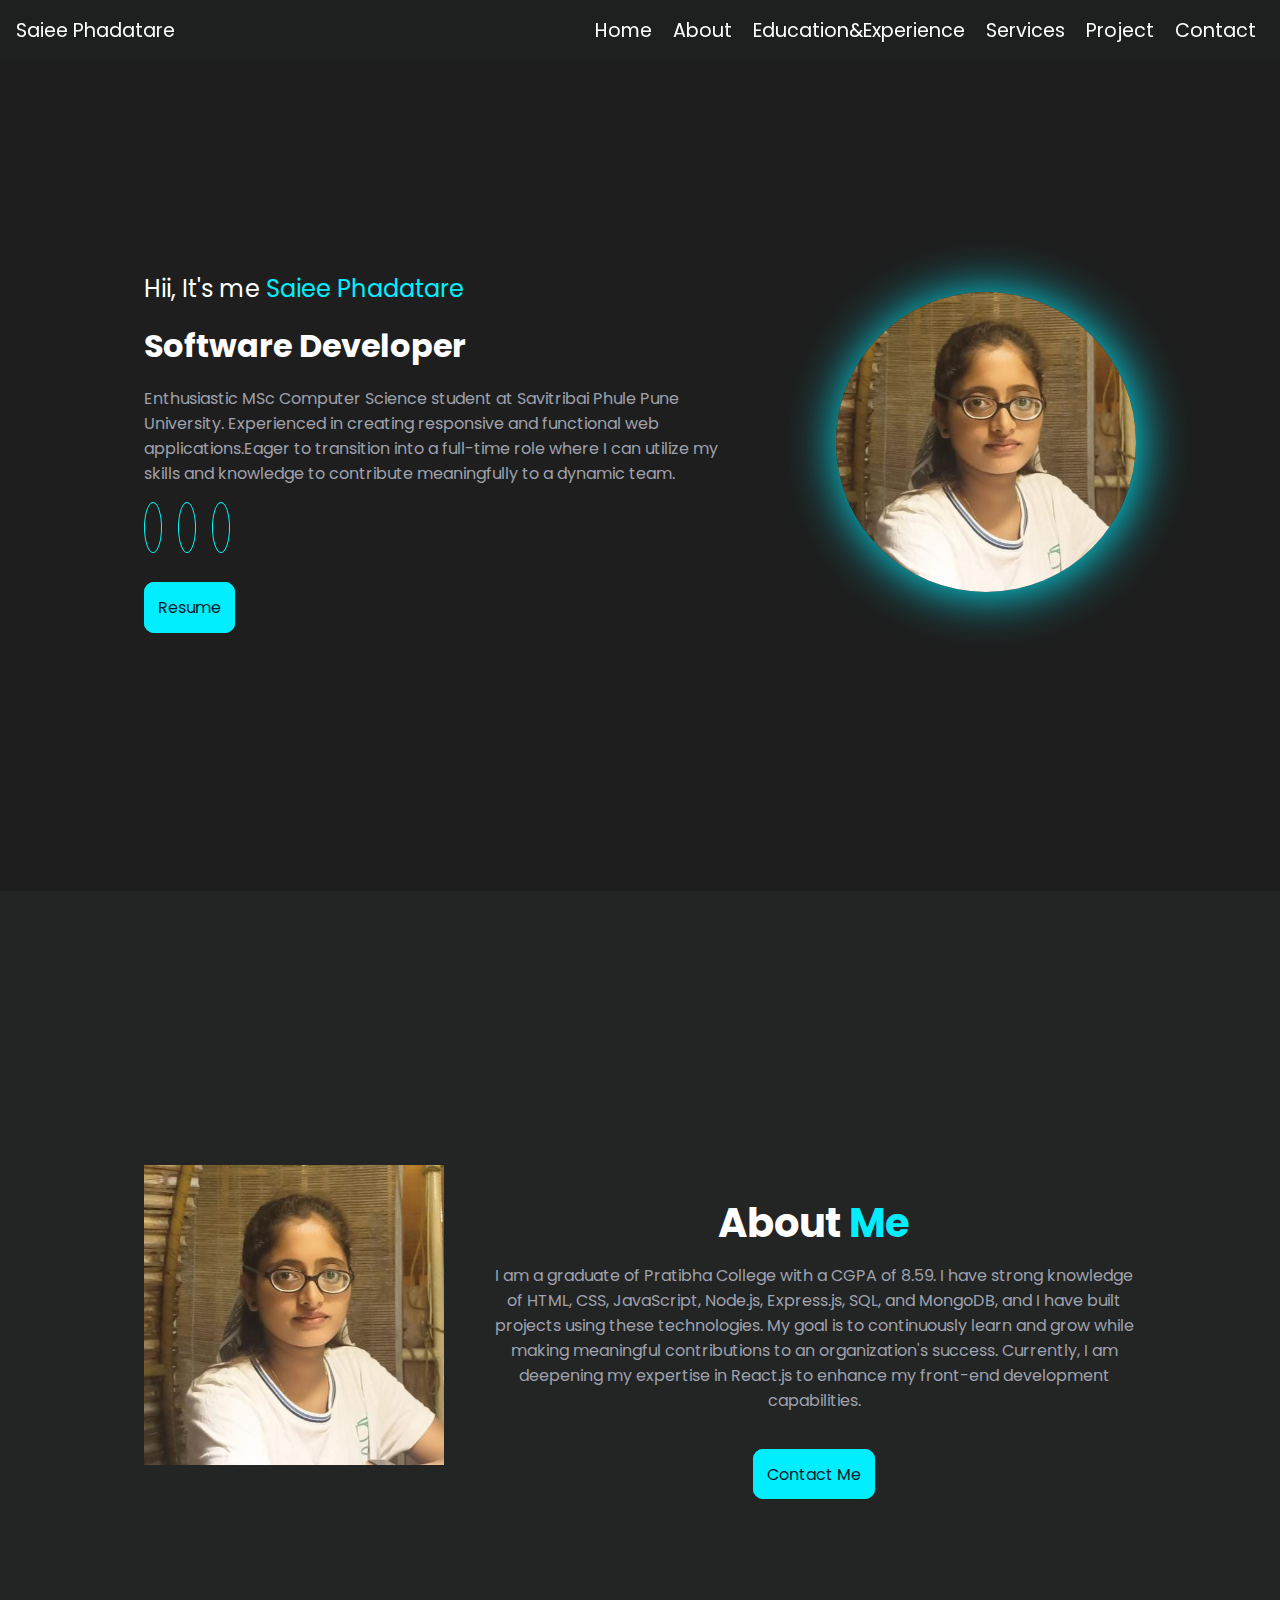
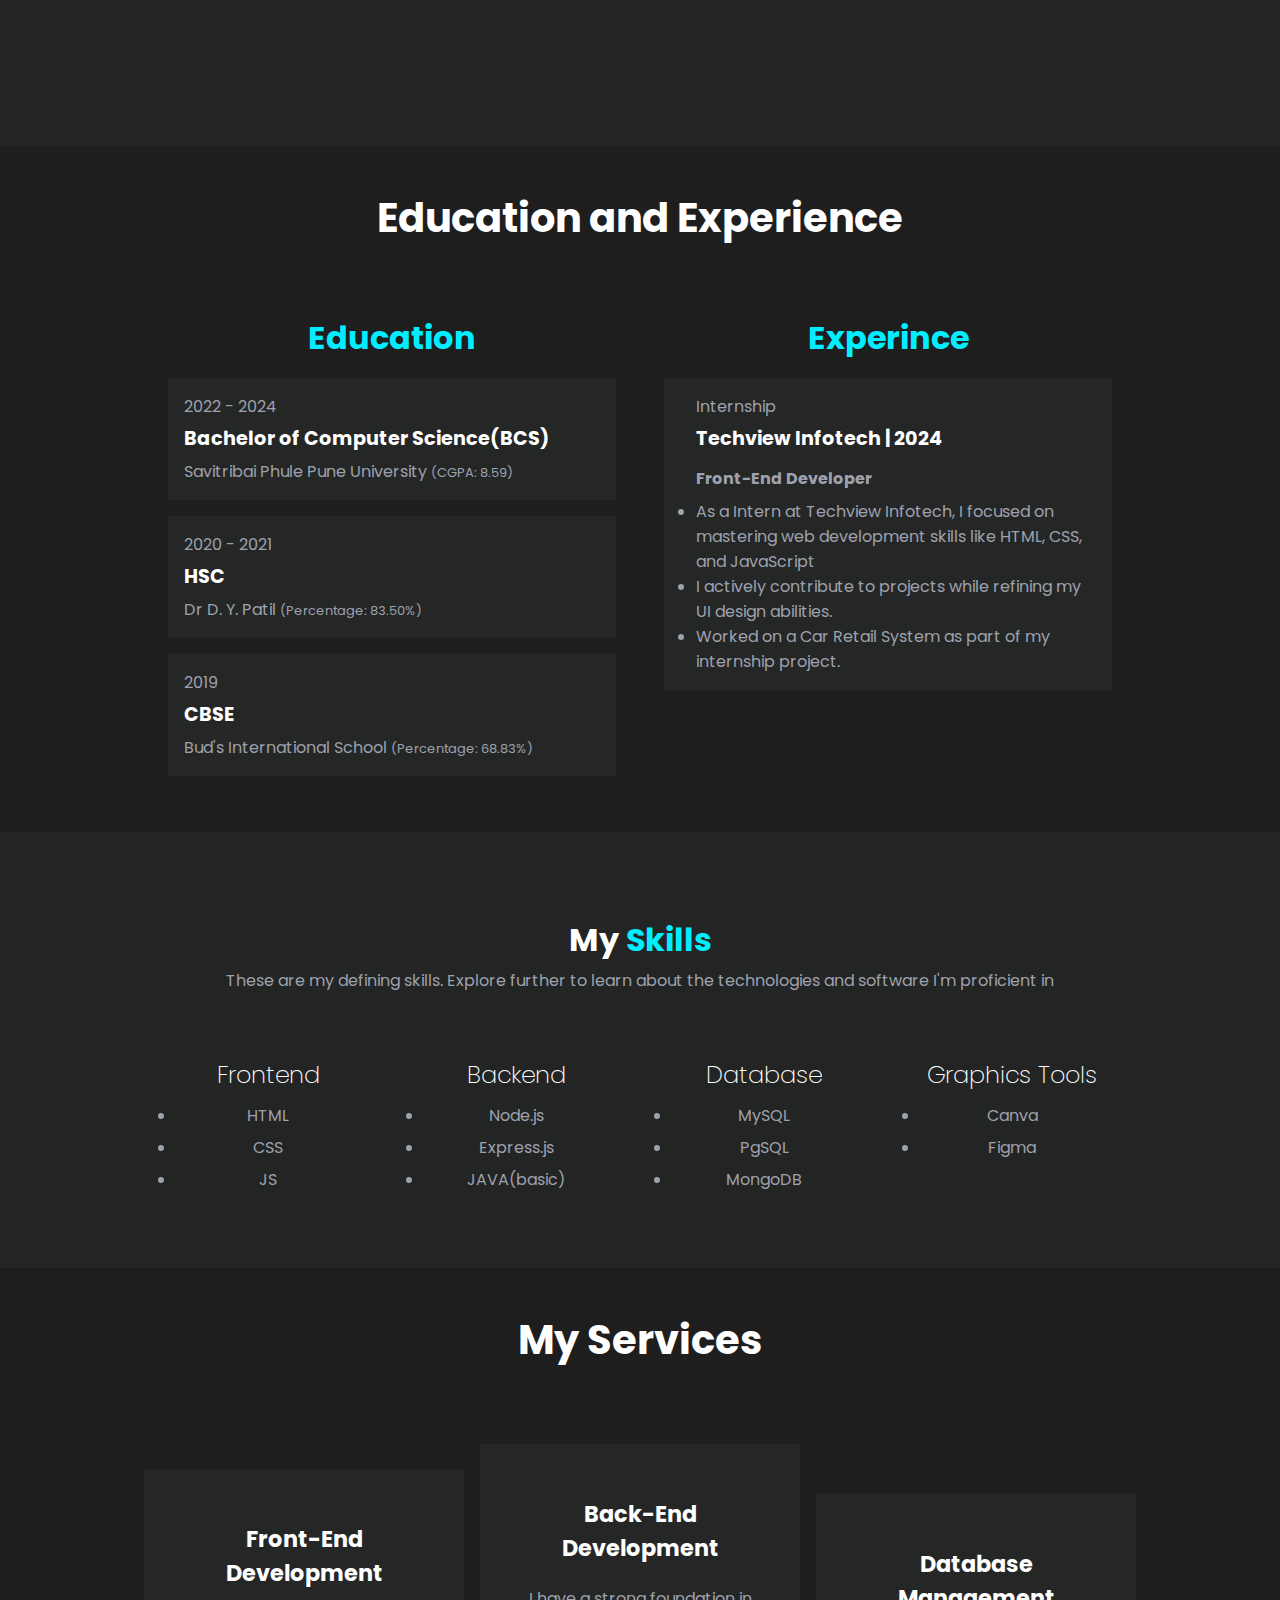
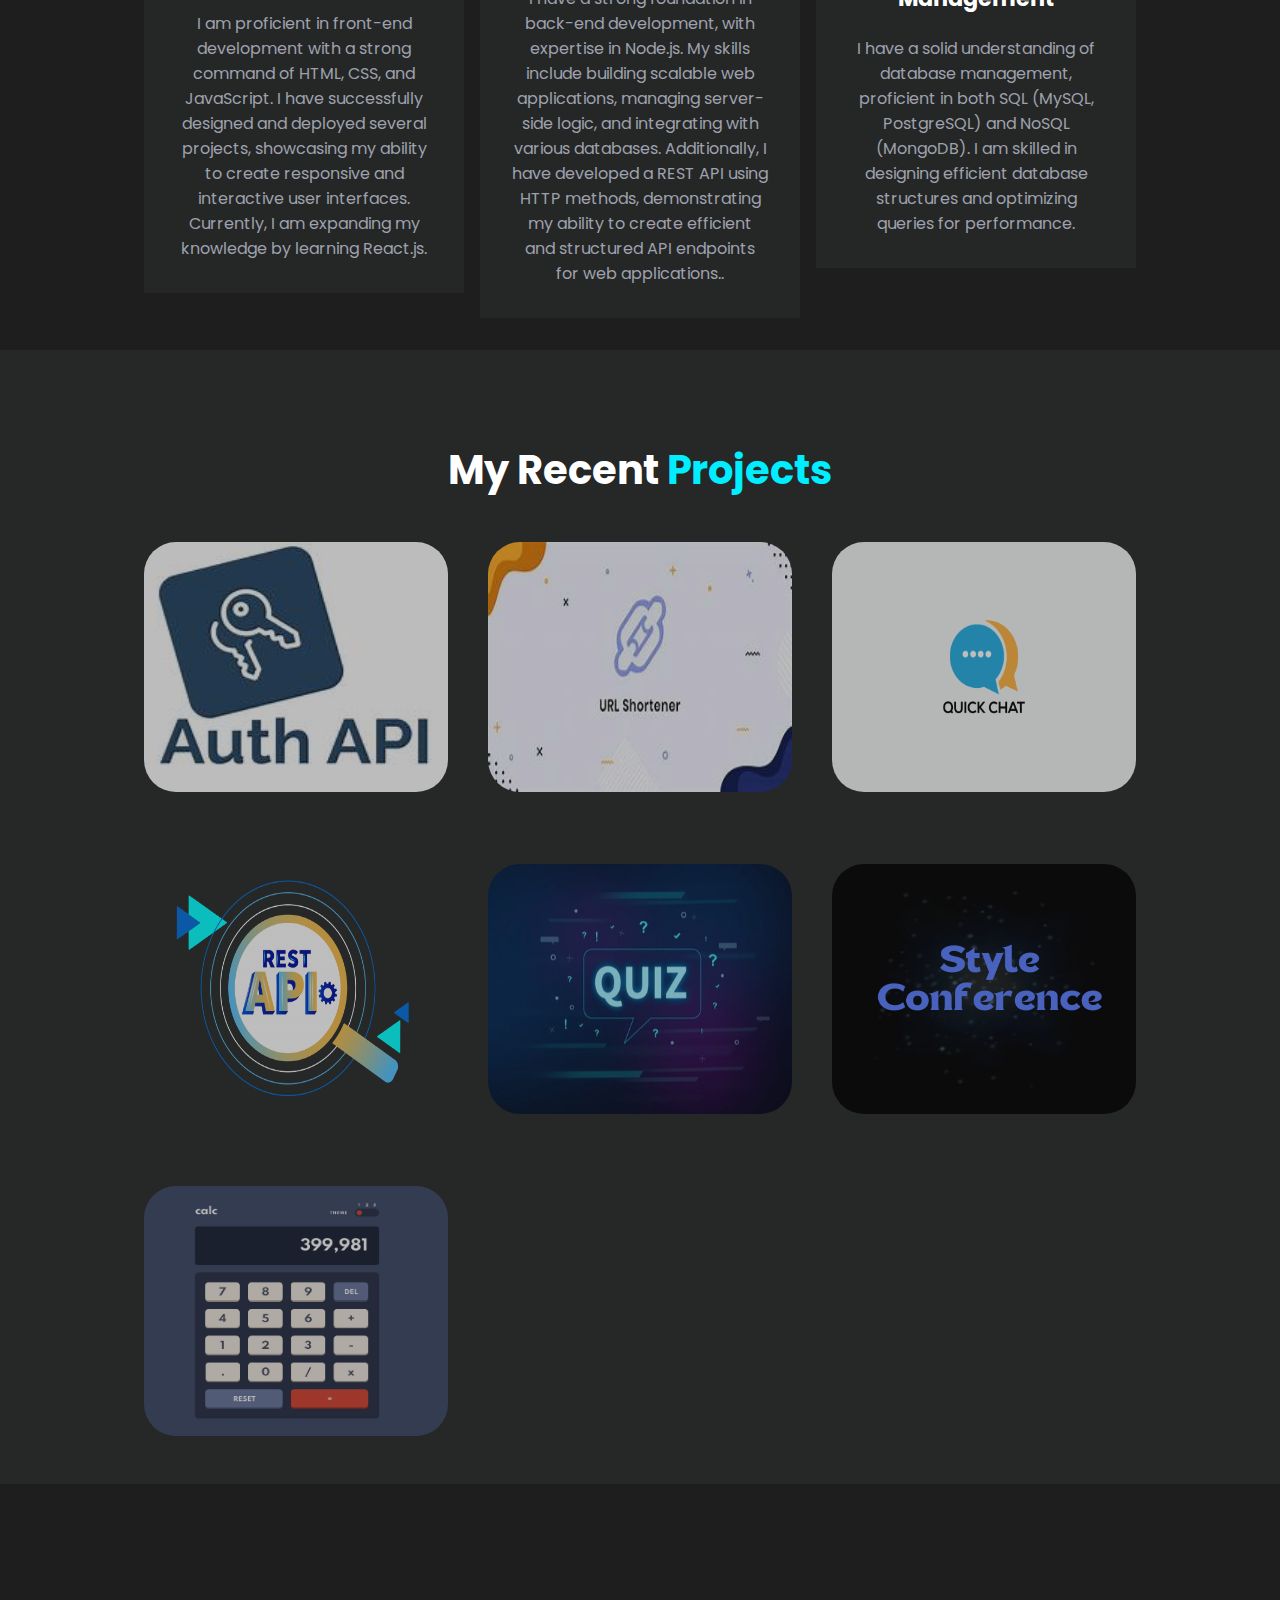
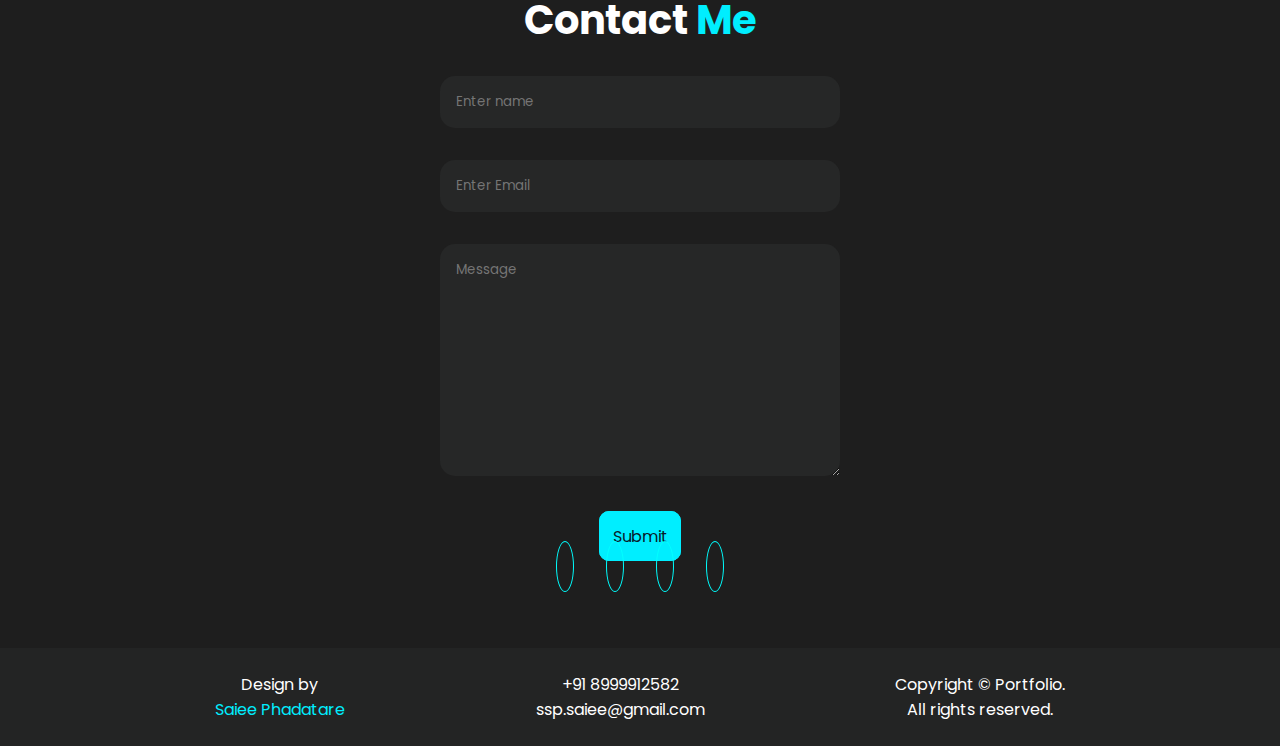
<file: index.html>
<!DOCTYPE html>
<html lang="en">
<head>
    <meta charset="UTF-8">
    <meta name="viewport" content="width=device-width, initial-scale=1.0">
    <title>SaieePhadatare</title>
    <link rel="stylesheet" href="portfolio.css">
    <link rel="stylesheet" href="https://cdnjs.cloudflare.com/ajax/libs/font-awesome/6.5.2/css/all.min.css" 
    integrity="sha512-SnH5WK+bZxgPHs44uWIX+LLJAJ9/2PkPKZ5QiAj6Ta86w+fsb2TkcmfRyVX3pBnMFcV7oQPJkl9QevSCWr3W6A==" 
    crossorigin="anonymous" referrerpolicy="no-referrer"/>
</head>
<body>

    <script src="script.js"></script>


    <!---------------------------NAVBAR------------------------------->

    <nav>
        <div class="logo">
            <p>Saiee Phadatare</p>
        </div>

        <div class="links">
            <img src="crosse.png" alt="close" class="close" height="15px" width="15px">
            <a href="#home">Home</a>
            <a href="#about">About</a>
            <a href="#education">Education&Experience</a>
            <a href="#Services">Services</a>
            <a href="#Project">Project</a>
            <a href="#Contact">Contact</a>
        </div>

        <div class="menu-icons">
            <i class="fa-solid fa-bars" id="menu-icon"></i>
        </div>
    </nav>


    <script>
        document.getElementById("menu-icon").addEventListener("click", function(){
        document.querySelector(".links").style.display = "flex";
        document.querySelector(".close").style.display = "flex";
        })

        document.querySelector(".close").addEventListener("click",function(){
        document.querySelector(".links").style.display = "none";
        })
    </script>

    <!---------------------------Home---------------------------------->
    <section id="home">
    <div class="home">

        
        <div class="imgs">
            <img src="h.jpeg" alt="SaieePhadatare">
        </div>

        <div class="home-content">
            <h2>Hii, It's me <span>Saiee Phadatare</span></h2>
            <h1>Software Developer</h1>
            <p>Enthusiastic MSc Computer Science student at Savitribai Phule Pune University. Experienced in creating responsive and functional web applications.Eager to transition into a full-time role where I can utilize
                my skills and knowledge to contribute meaningfully to a dynamic team.</p>

            <div class="home-sci">
                <a href="https://github.com/Saiee-phadatare"><i class="fa-brands fa-github"></i></a>
                <a href="https://www.linkedin.com/in/saieephadatare/"><i class="fa-brands fa-linkedin"></i></a>
                <a href="#"><i class="fa-brands fa-telegram"></i></a>
            </div>

            <div class="Button">
                <br><br>
                <a href="Resume.pdf" download>Resume</a>
            </div>
        </div>

        <div class="img">
            <img src="h.jpeg" alt="SaieePhadatare">
        </div>
    </div>
    
    </section>

    <!---------------------------About--------------------------------->

    <section id="about" class="about">

        <div class="img1">
            <img src="h.jpeg" alt="SaieePhadatare">
        </div>

        <div class="about-content">
            <div class="heading">
                <h1>About <span>Me</span></h1>
            </div>

            <div class="content">
                <p>I am a graduate of Pratibha College with a CGPA of 8.59. I have strong knowledge of HTML, CSS, JavaScript, Node.js, Express.js, SQL, and MongoDB, and I have built projects using these technologies. My goal is to continuously learn and grow while making meaningful contributions to an organization's success. Currently, I am deepening my expertise in React.js to enhance my front-end development capabilities.</p>
            </div>

            <div class="Button">
                <br>
                <a href="#Contact">Contact Me</a>
            </div>
        </div>


    </section>

    <!--------------------Education&Experience------------------------->

    <section id="education">

        <div class="heading">
            <h1>Education and Experience</h1>
        </div>

       <div class="edu-exp">

            <div class="education">
                <div class="edu-heading">
                    <h1>Education</h1>
                </div>
            
                <div class="box">
                    <p>2022 - 2024</p>
                    <h1>Bachelor of Computer Science(BCS)</h1>
                    <p>Savitribai Phule Pune University <span class="marks">(CGPA: 8.59)</span></p>
                </div>
                <div class="box">
                    <p>2020 - 2021</p>
                    <h1>HSC</h1>
                    <p>Dr D. Y. Patil <span class="marks">(Percentage: 83.50%)</span></p>
                </div>
                <div class="box">
                    <p>2019</p>
                    <h1>CBSE</h1>
                    <p>Bud's International School <span class="marks">(Percentage: 68.83%)</span></p>
                </div>
            </div>

            <div class="experience">
                <div class="edu-heading">
                    <h1>Experince</h1>
                </div>
                <div class="box">
                    <p>Internship</p>
                    <h1>Techview Infotech | 2024</h1>
                    <h4>Front-End Developer</h4>
                    <p><ul>
                        <li>As a Intern at Techview Infotech, I focused on mastering web development skills like HTML, CSS, and JavaScript</li>
                        <li>I actively contribute to projects while refining my UI design abilities.</li>
                        <li>Worked on a Car Retail System as part of my internship project.</li>
                    </ul></p>
                </div>
            </div>
        </div>
    </section>

    <!---------------------------Skills------------------------------->

    <section id="Skills" class="skill"> 

        <div class="myskills">
            <h2>My <span>Skills</span></h2>
            <p>These are my defining skills. Explore further to learn about the technologies and software I'm proficient in</p>
        </div>

        <div class="skills">
            <div class="skills-box">
                <h4>Frontend</h4>
                <li>HTML</li>
                <li>CSS</li>
                <li>JS</li>
            </div>

            <div class="skills-box">
                <h4>Backend</h4>
                <li>Node.js</li>
                <li>Express.js</li>
                <li>JAVA(basic)</li>
            </div>

            <div class="skills-box">
                <h4>Database</h4>
                <li>MySQL</li>
                <li>PgSQL</li>
                <li>MongoDB</li>
            </div>

            <div class="skills-box">
                <h4>Graphics Tools</h4>
                <li>Canva</li>
                <li>Figma</li>
            </div>
        </div>

    </section>


    <!--------------------------Services------------------------------->

    <section id="Services">

        <div class="heading">
            <h1>My Services</h1>
        </div>

        <div class="services">

        <div class="service-box">
            <i class="fa-regular fa-window-restore"></i>
            <h1>Front-End <br>Development</h1>
            <p>I am proficient in front-end development with a strong command of HTML, CSS, and JavaScript. 
                I have successfully designed and deployed several projects, showcasing my ability to create 
                responsive and interactive user interfaces. Currently, I am expanding my knowledge by learning React.js.</p>
        </div>

        <div class="service-box">
            <i class="fa-solid fa-file-import"></i>
            <h1>Back-End <br>Development</h1>
            <p>I have a strong foundation in back-end development, with expertise in Node.js. 
                My skills include building scalable web applications, managing server-side logic, 
                and integrating with various databases. Additionally, I have developed a REST API using HTTP methods, 
                demonstrating my ability to create efficient and structured API endpoints for web applications..</p>
        </div>

        <div class="service-box">
            <i class="fa-solid fa-database"></i>
            <h1>Database <br> Management</h1>
            <p>I have a solid understanding of database management, proficient in both SQL (MySQL, PostgreSQL) 
                and NoSQL (MongoDB). I am skilled in designing efficient database structures and optimizing queries 
                for performance.</p>
        </div>

    </section>

    <!---------------------------Project------------------------------->

    <section id="Project" class="projects">

        <div class="heading">
            <h1>My Recent <span>Projects</span></h1>
        </div>

        <div class="projects-container">

            <div class="projects-box">
                <img src="auth-api.jpg" alt="no image">
                <div class="projects-layer">
                    <h4>Web</h4>
                    <p>Auth-api</p>
                    <a href="https://github.com/Saiee-phadatare/auth-api"><i class="fa-solid fa-up-right-from-square"></i> View Repo</a>
                </div>
            </div>

            <div class="projects-box">
                <img src="url-short.jpg" alt="no image">
                <div class="projects-layer">
                    <h4>Web</h4>
                    <p>URL Shortener</p>
                    <a href="https://url-shorten-1-volr.onrender.com/signup"><i class="fa-solid fa-up-right-from-square"></i> View Demo</a>
                </div>
            </div>

            <div class="projects-box">
                <img src="quickChat.jpg" alt="no image">
                <div class="projects-layer">
                    <h4>Web</h4>
                    <p>QuickChat</p>
                    <a href="https://quickchat-eoaa.onrender.com"><i class="fa-solid fa-up-right-from-square"></i> View Demo</a>
                </div>
            </div>

            <div class="projects-box">
                <img src="rest-api.png" alt="no image">
                <div class="projects-layer">
                    <h4>Web</h4>
                    <p>RESTful Mongo API</p>
                    <a href="https://github.com/Saiee-phadatare/Rest-api"><i class="fa-solid fa-up-right-from-square"></i> View Repo</a>
                </div>
            </div>

            <div class="projects-box">
                <img src="Quiz-app.jpg" alt="no image">
                <div class="projects-layer">
                    <h4>Web</h4>
                    <p>Quiz App</p>
                    <a href="https://saiee-phadatare.github.io/Quiz-app/"><i class="fa-solid fa-up-right-from-square"></i> View Demo</a>
                </div>
            </div>
            

            <div class="projects-box">
                <img src="stylecon.png" alt="no image">
                <div class="projects-layer">
                    <h4>Web</h4>
                    <p>Style-Conference</p>
                    <a href="https://saiee-phadatare.github.io/style-conference/"><i class="fa-solid fa-up-right-from-square"></i> View Demo</a>
                   
                </div>
            </div>


            <div class="projects-box">
                <img src="calculator.png" alt="no image">
                <div class="projects-layer">
                    <h4>Web</h4>
                    <p>Calculator</p>
                    <a href="https://saiee-phadatare.github.io/Calculator/"><i class="fa-solid fa-up-right-from-square"></i> View Demo</a>
                </div>
            </div>
            
        </div>

    </section>

    <!---------------------------Contact------------------------------->

    <section id="Contact" class="contact">
        
        <div class="heading">
            <h1>Contact <span>Me</span></h1>
        </div>
        
        <form action="">
            <div class="inputs">
                <input class="input" type="text" placeholder="Enter name"><br>
                <input class="input" type="email" placeholder="Enter Email"><br>
                <textarea class="input" cols="30" rows="10" placeholder="Message"></textarea><br>
             </div>

            <div class="Button">
                <br>
                <a href="#">Submit</a>
            </div>
        </form>

        <div class="icons">
            <a href="#"><i class="fa-brands fa-whatsapp"></i></a>
            <a href="ssp.saiee@gmail.com"><i class="fa-solid fa-envelope"></i></a>
            <a href="https://www.linkedin.com/in/saieephadatare"><i class="fa-brands fa-linkedin"></i></a>
            <a href="https://github.com/Saiee-phadatare"><i class="fa-brands fa-github"></i></a>
        </div>
    </div>
    </section>

    <!-------------------------------------Footer------------------------------->

    <section id="Footer" class="footer">
            <p>Design by <br> <span>Saiee Phadatare</span></p>
            <div class="footer-icons">
                <i class="fa-solid fa-phone"></i> +91 8999912582 <br>
                <i class="fa-solid fa-envelope"></i> ssp.saiee@gmail.com
            </div>
            <p>Copyright © Portfolio. <br> All rights reserved.</p>
    </section>

    <!-- <div id="google_translate_element"></div>
    <script src="https://translate.google.com/translate_a/element.js?cb=googleTranslateElementInit"></script>

    <script>
        function googleTranslateElementInit(){
            new google.translate.TranslateElement(
                {pageLanguage: 'en'},
                'google_translate_element'
            );
        }
    </script> -->


    
</body>
</html>
</file>
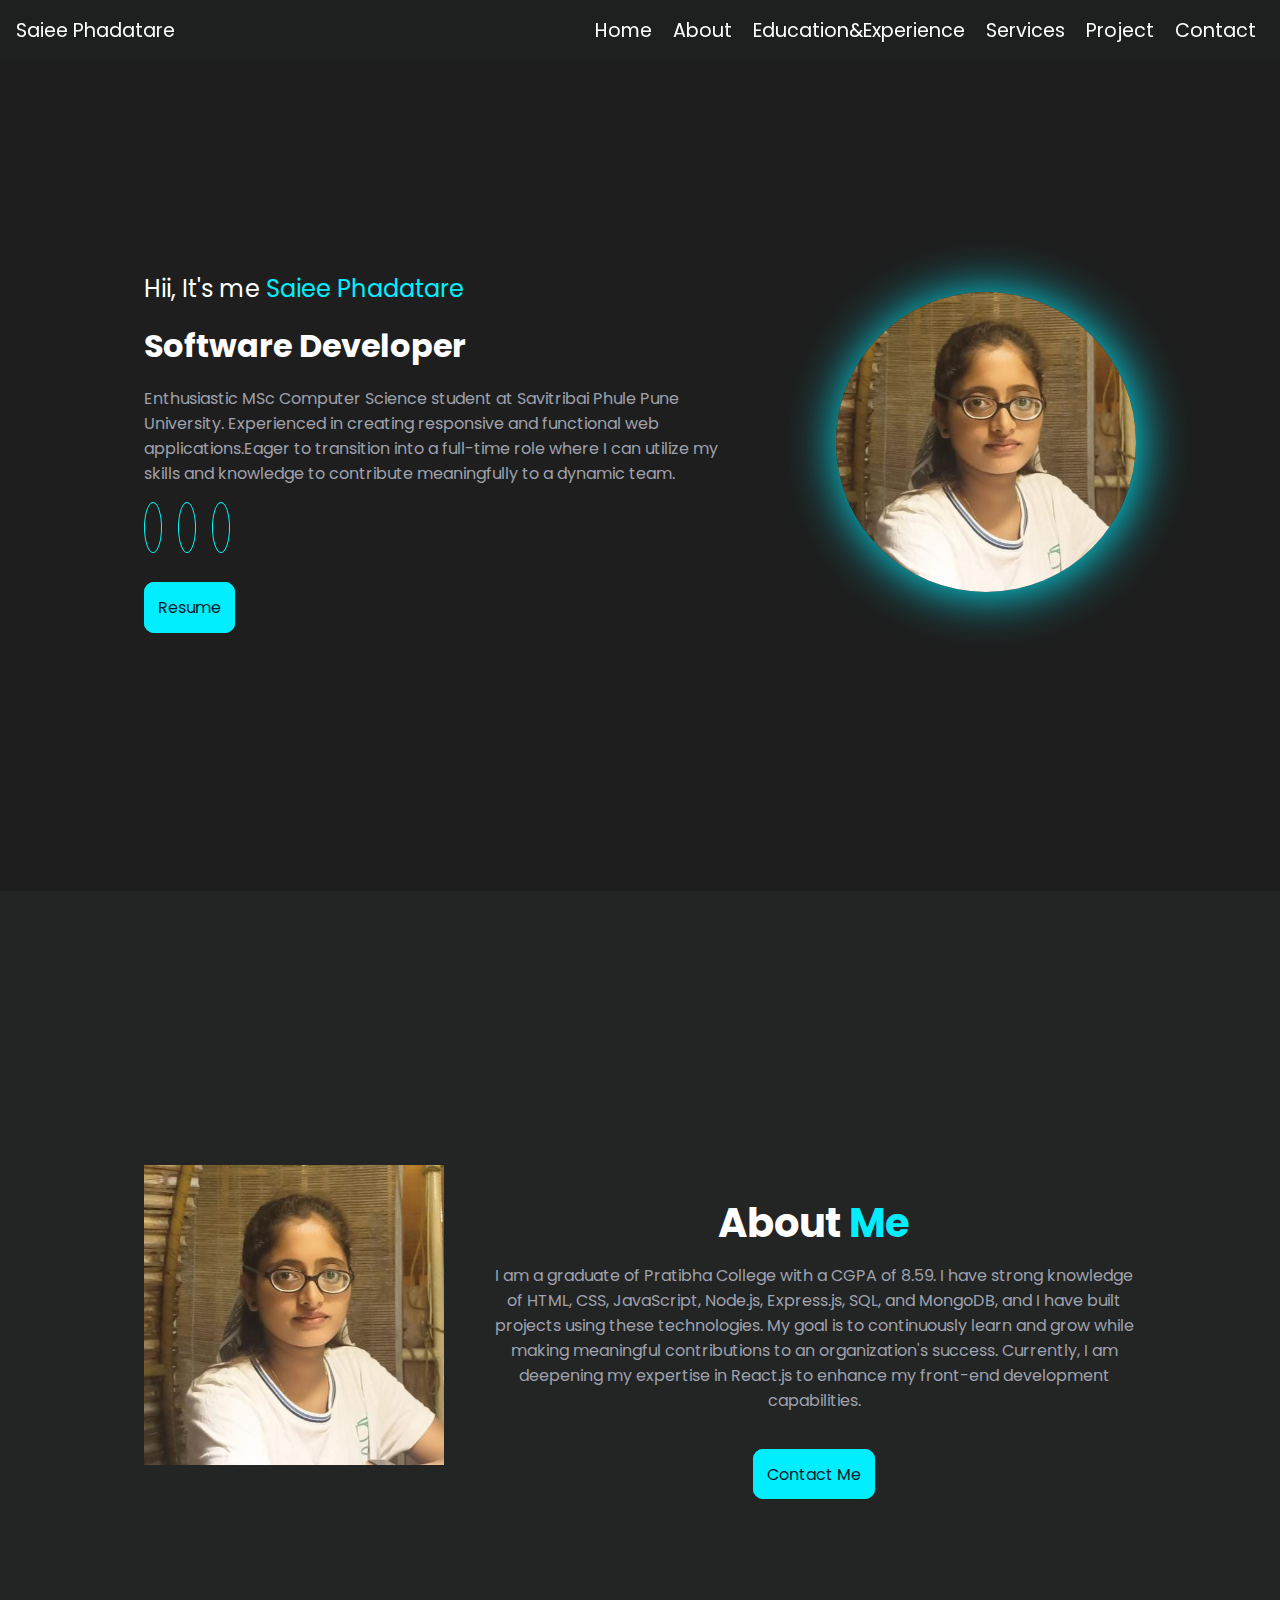
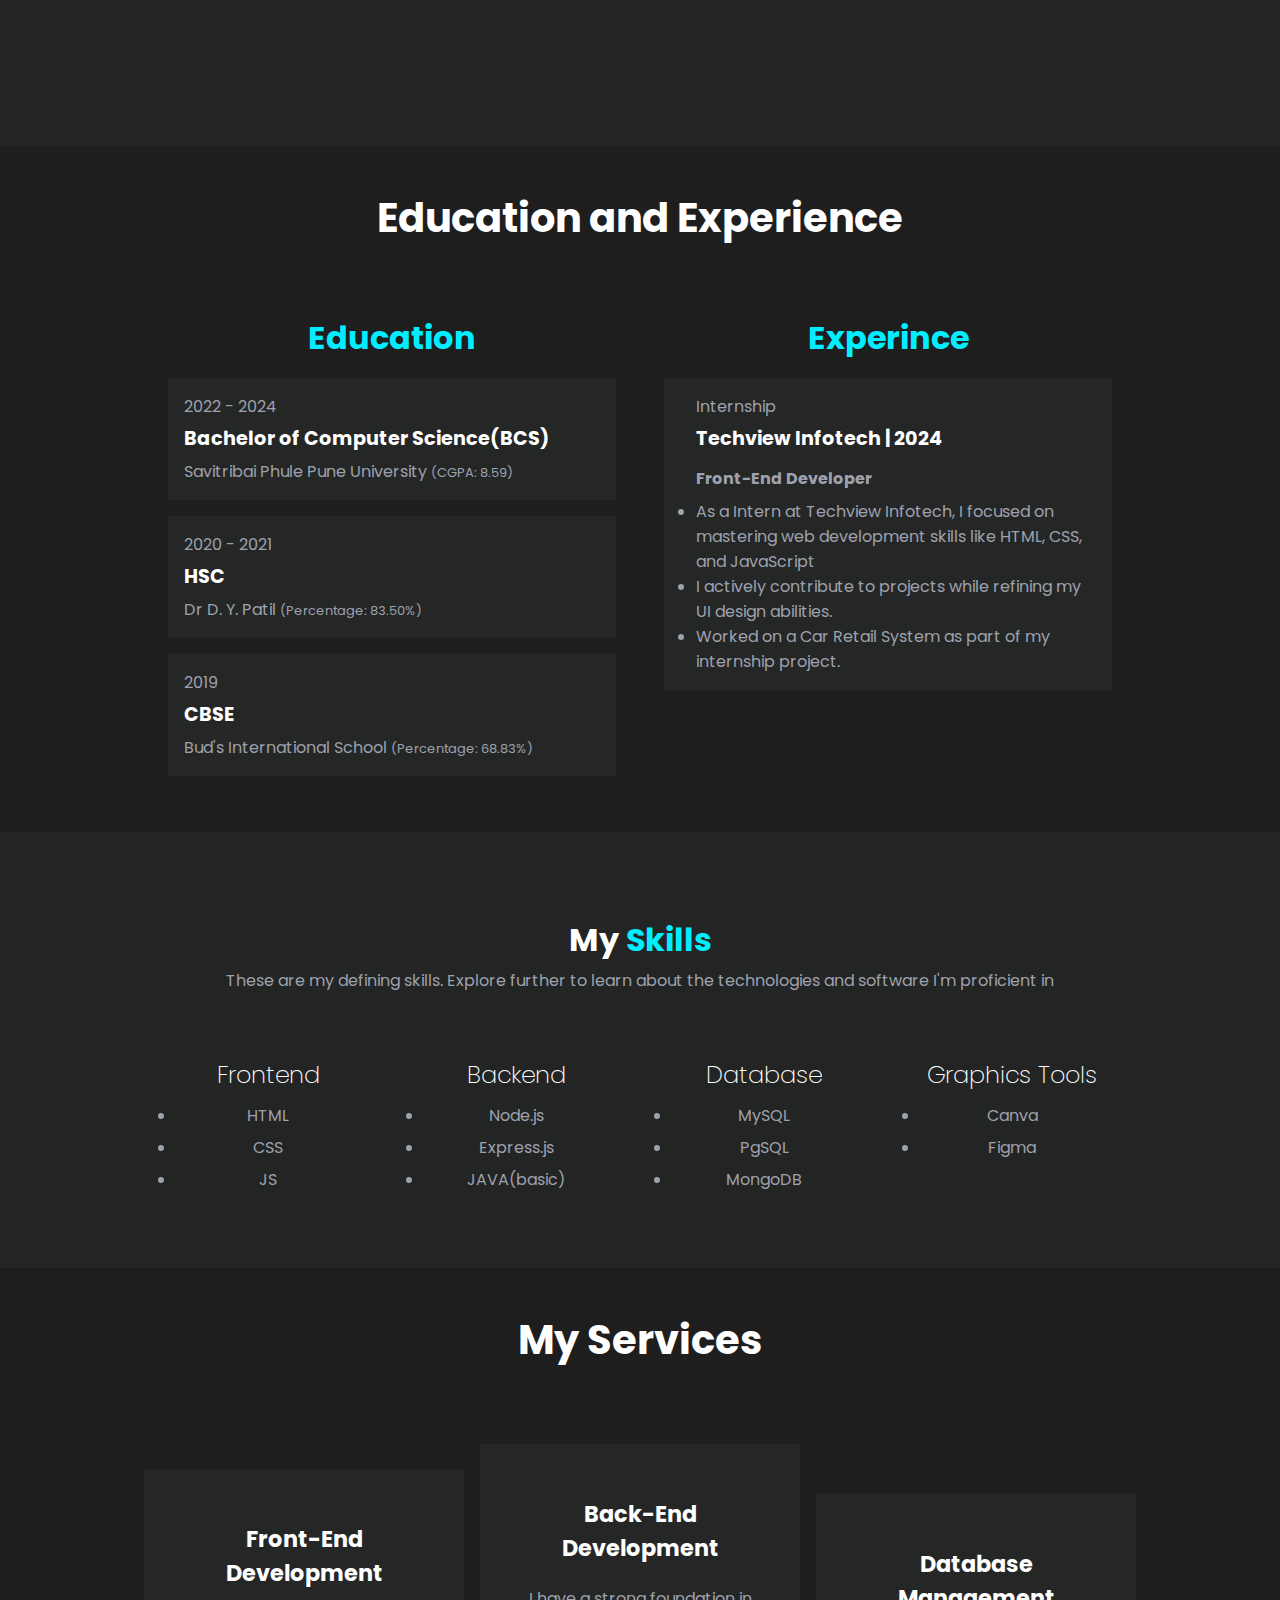
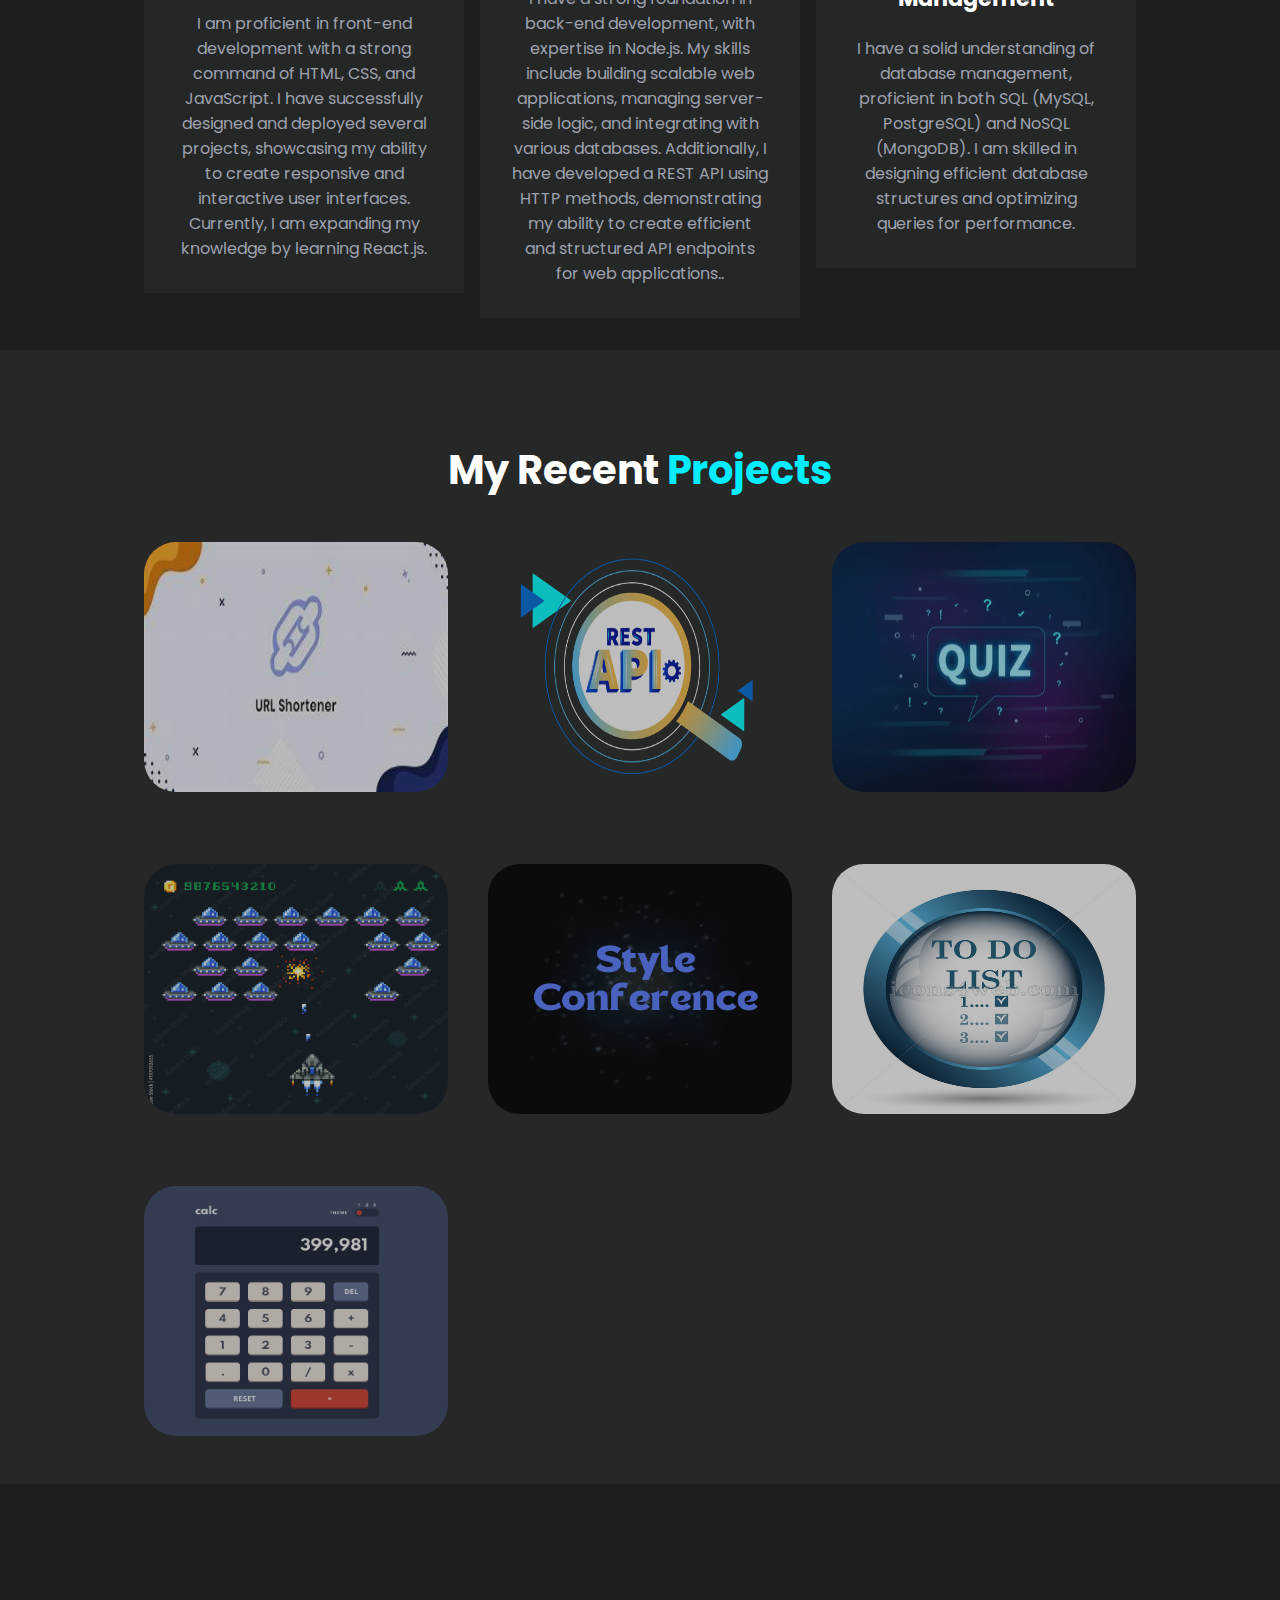
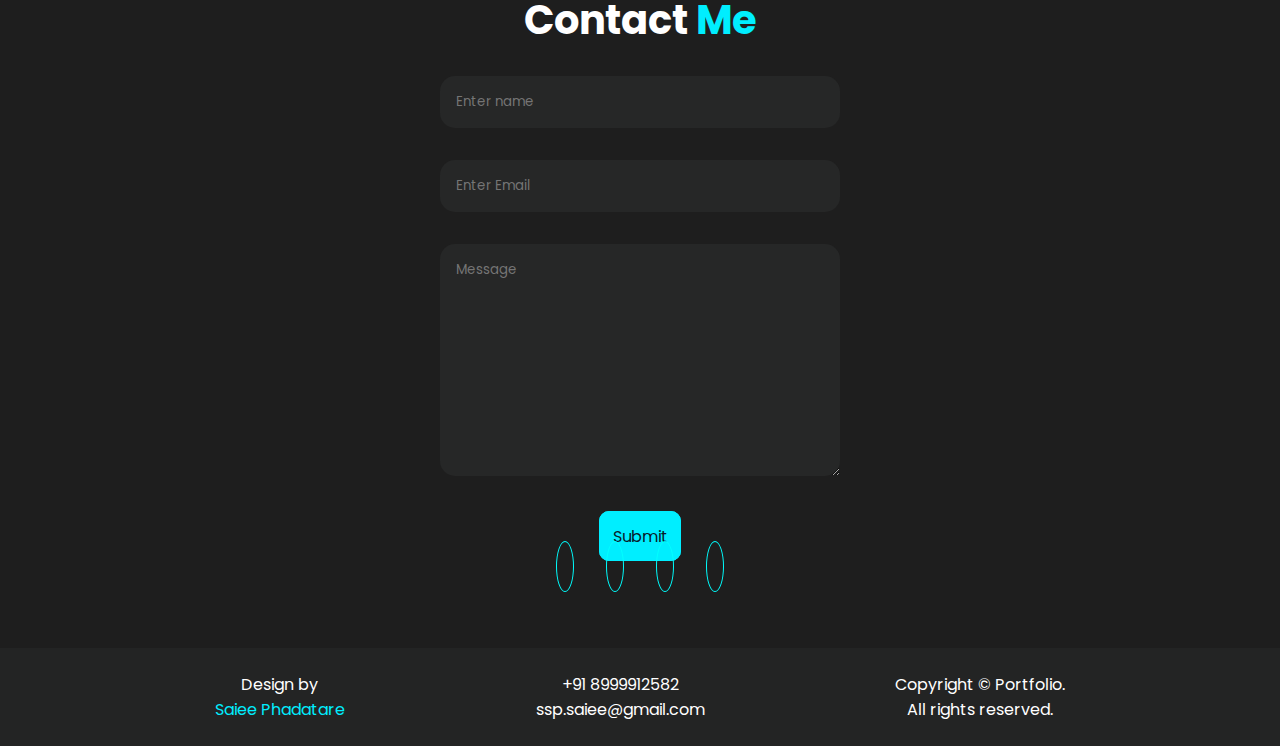
<file: portfolio.html>
<!DOCTYPE html>
<html lang="en">
<head>
    <meta charset="UTF-8">
    <meta name="viewport" content="width=device-width, initial-scale=1.0">
    <title>SaieePhadatare</title>
    <link rel="stylesheet" href="portfolio.css">
    <link rel="stylesheet" href="https://cdnjs.cloudflare.com/ajax/libs/font-awesome/6.5.2/css/all.min.css" 
    integrity="sha512-SnH5WK+bZxgPHs44uWIX+LLJAJ9/2PkPKZ5QiAj6Ta86w+fsb2TkcmfRyVX3pBnMFcV7oQPJkl9QevSCWr3W6A==" 
    crossorigin="anonymous" referrerpolicy="no-referrer"/>
</head>
<body>

    <script src="script.js"></script>


    <!---------------------------NAVBAR------------------------------->

    <nav>
        <div class="logo">
            <p>Saiee Phadatare</p>
        </div>

        <div class="links">
            <img src="crosse.png" alt="close" class="close" height="15px" width="15px">
            <a href="#home">Home</a>
            <a href="#about">About</a>
            <a href="#education">Education&Experience</a>
            <a href="#Services">Services</a>
            <a href="#Project">Project</a>
            <a href="#Contact">Contact</a>
        </div>

        <div class="menu-icons">
            <i class="fa-solid fa-bars" id="menu-icon"></i>
        </div>
    </nav>


    <script>
        document.getElementById("menu-icon").addEventListener("click", function(){
        document.querySelector(".links").style.display = "flex";
        document.querySelector(".close").style.display = "flex";
        })

        document.querySelector(".close").addEventListener("click",function(){
        document.querySelector(".links").style.display = "none";
        })
    </script>

    <!---------------------------Home---------------------------------->
    <section id="home">
    <div class="home">

        
        <div class="imgs">
            <img src="h.jpeg" alt="SaieePhadatare">
        </div>

        <div class="home-content">
            <h2>Hii, It's me <span>Saiee Phadatare</span></h2>
            <h1>Software Developer</h1>
            <p>Enthusiastic MSc Computer Science student at Savitribai Phule Pune University. Experienced in creating responsive and functional web applications.Eager to transition into a full-time role where I can utilize
                my skills and knowledge to contribute meaningfully to a dynamic team.</p>

            <div class="home-sci">
                <a href="https://github.com/Saiee-phadatare"><i class="fa-brands fa-github"></i></a>
                <a href="https://www.linkedin.com/in/saieephadatare/"><i class="fa-brands fa-linkedin"></i></a>
                <a href="#"><i class="fa-brands fa-telegram"></i></a>
            </div>

            <div class="Button">
                <br><br>
                <a href="Resume.pdf" download>Resume</a>
            </div>
        </div>

        <div class="img">
            <img src="h.jpeg" alt="SaieePhadatare">
        </div>
    </div>
    
    </section>

    <!---------------------------About--------------------------------->

    <section id="about" class="about">

        <div class="img1">
            <img src="h.jpeg" alt="SaieePhadatare">
        </div>

        <div class="about-content">
            <div class="heading">
                <h1>About <span>Me</span></h1>
            </div>

            <div class="content">
                <p>I am a graduate of Pratibha College with a CGPA of 8.59. I have strong knowledge of HTML, CSS, JavaScript, Node.js, Express.js, SQL, and MongoDB, and I have built projects using these technologies. My goal is to continuously learn and grow while making meaningful contributions to an organization's success. Currently, I am deepening my expertise in React.js to enhance my front-end development capabilities.</p>
            </div>

            <div class="Button">
                <br>
                <a href="#Contact">Contact Me</a>
            </div>
        </div>


    </section>

    <!--------------------Education&Experience------------------------->

    <section id="education">

        <div class="heading">
            <h1>Education and Experience</h1>
        </div>

       <div class="edu-exp">

            <div class="education">
                <div class="edu-heading">
                    <h1>Education</h1>
                </div>
            
                <div class="box">
                    <p>2022 - 2024</p>
                    <h1>Bachelor of Computer Science(BCS)</h1>
                    <p>Savitribai Phule Pune University <span class="marks">(CGPA: 8.59)</span></p>
                </div>
                <div class="box">
                    <p>2020 - 2021</p>
                    <h1>HSC</h1>
                    <p>Dr D. Y. Patil <span class="marks">(Percentage: 83.50%)</span></p>
                </div>
                <div class="box">
                    <p>2019</p>
                    <h1>CBSE</h1>
                    <p>Bud's International School <span class="marks">(Percentage: 68.83%)</span></p>
                </div>
            </div>

            <div class="experience">
                <div class="edu-heading">
                    <h1>Experince</h1>
                </div>
                <div class="box">
                    <p>Internship</p>
                    <h1>Techview Infotech | 2024</h1>
                    <h4>Front-End Developer</h4>
                    <p><ul>
                        <li>As a Intern at Techview Infotech, I focused on mastering web development skills like HTML, CSS, and JavaScript</li>
                        <li>I actively contribute to projects while refining my UI design abilities.</li>
                        <li>Worked on a Car Retail System as part of my internship project.</li>
                    </ul></p>
                </div>
            </div>
        </div>
    </section>

    <!---------------------------Skills------------------------------->

    <section id="Skills" class="skill"> 

        <div class="myskills">
            <h2>My <span>Skills</span></h2>
            <p>These are my defining skills. Explore further to learn about the technologies and software I'm proficient in</p>
        </div>

        <div class="skills">
            <div class="skills-box">
                <h4>Frontend</h4>
                <li>HTML</li>
                <li>CSS</li>
                <li>JS</li>
            </div>

            <div class="skills-box">
                <h4>Backend</h4>
                <li>Node.js</li>
                <li>Express.js</li>
                <li>JAVA(basic)</li>
            </div>

            <div class="skills-box">
                <h4>Database</h4>
                <li>MySQL</li>
                <li>PgSQL</li>
                <li>MongoDB</li>
            </div>

            <div class="skills-box">
                <h4>Graphics Tools</h4>
                <li>Canva</li>
                <li>Figma</li>
            </div>
        </div>

    </section>


    <!--------------------------Services------------------------------->

    <section id="Services">

        <div class="heading">
            <h1>My Services</h1>
        </div>

        <div class="services">

        <div class="service-box">
            <i class="fa-regular fa-window-restore"></i>
            <h1>Front-End <br>Development</h1>
            <p>I am proficient in front-end development with a strong command of HTML, CSS, and JavaScript. 
                I have successfully designed and deployed several projects, showcasing my ability to create 
                responsive and interactive user interfaces. Currently, I am expanding my knowledge by learning React.js.</p>
        </div>

        <div class="service-box">
            <i class="fa-solid fa-file-import"></i>
            <h1>Back-End <br>Development</h1>
            <p>I have a strong foundation in back-end development, with expertise in Node.js. 
                My skills include building scalable web applications, managing server-side logic, 
                and integrating with various databases. Additionally, I have developed a REST API using HTTP methods, 
                demonstrating my ability to create efficient and structured API endpoints for web applications..</p>
        </div>

        <div class="service-box">
            <i class="fa-solid fa-database"></i>
            <h1>Database <br> Management</h1>
            <p>I have a solid understanding of database management, proficient in both SQL (MySQL, PostgreSQL) 
                and NoSQL (MongoDB). I am skilled in designing efficient database structures and optimizing queries 
                for performance.</p>
        </div>

    </section>

    <!---------------------------Project------------------------------->

    <section id="Project" class="projects">

        <div class="heading">
            <h1>My Recent <span>Projects</span></h1>
        </div>

        <div class="projects-container">

            <div class="projects-box">
                <img src="url-short.jpg" alt="">
                <div class="projects-layer">
                    <h4>Web</h4>
                    <p>URL Shortener</p>
                    <a href="https://github.com/Saiee-phadatare/Url-Shorten"><i class="fa-solid fa-up-right-from-square"></i> View Repo</a>
                </div>
            </div>

            <div class="projects-box">
                <img src="rest-api.png" alt="">
                <div class="projects-layer">
                    <h4>Web</h4>
                    <p>RESTful Mongo API</p>
                    <a href="https://github.com/Saiee-phadatare/Rest-api"><i class="fa-solid fa-up-right-from-square"></i> View Repo</a>
                </div>
            </div>

            <div class="projects-box">
                <img src="Quiz-app.jpg" alt="">
                <div class="projects-layer">
                    <h4>Web</h4>
                    <p>Quiz App</p>
                    <a href="https://saiee-phadatare.github.io/Quiz-app/"><i class="fa-solid fa-up-right-from-square"></i> View Demo</a>
                </div>
            </div>

            <div class="projects-box">
                <img src="space-fight.jpg" alt="">
                <div class="projects-layer">
                    <h4>Web</h4>
                    <p>Space Fight</p>
                    <a href="https://saiee-phadatare.github.io/space-fight/"><i class="fa-solid fa-up-right-from-square"></i> View Demo</a>
                </div>
            </div>

            <div class="projects-box">
                <img src="stylecon.png" alt="">
                <div class="projects-layer">
                    <h4>Web</h4>
                    <p>Style-Conference</p>
                    <a href="https://saiee-phadatare.github.io/style-conference/"><i class="fa-solid fa-up-right-from-square"></i> View Demo</a>
                   
                </div>
            </div>

            <div class="projects-box">
                <img src="to-do-list.jpg" alt="">
                <div class="projects-layer">
                    <h4>Web</h4>
                    <p>To-Do-List</p>
                    <a href="https://saiee-phadatare.github.io/todo-list/"><i class="fa-solid fa-up-right-from-square"></i> View Demo</a>
                </div>
            </div>

            <div class="projects-box">
                <img src="calculator.png" alt="">
                <div class="projects-layer">
                    <h4>Web</h4>
                    <p>Calculator</p>
                    <a href="https://saiee-phadatare.github.io/Calculator/"><i class="fa-solid fa-up-right-from-square"></i> View Demo</a>
                </div>
            </div>
            
        </div>

    </section>

    <!---------------------------Contact------------------------------->

    <section id="Contact" class="contact">
        
        <div class="heading">
            <h1>Contact <span>Me</span></h1>
        </div>
        
        <form action="">
            <div class="inputs">
                <input class="input" type="text" placeholder="Enter name"><br>
                <input class="input" type="email" placeholder="Enter Email"><br>
                <textarea class="input" cols="30" rows="10" placeholder="Message"></textarea><br>
             </div>

            <div class="Button">
                <br>
                <a href="#">Submit</a>
            </div>
        </form>

        <div class="icons">
            <a href="#"><i class="fa-brands fa-whatsapp"></i></a>
            <a href="ssp.saiee@gmail.com"><i class="fa-solid fa-envelope"></i></a>
            <a href="https://www.linkedin.com/in/saieephadatare"><i class="fa-brands fa-linkedin"></i></a>
            <a href="https://github.com/Saiee-phadatare"><i class="fa-brands fa-github"></i></a>
        </div>
    </div>
    </section>

    <!-------------------------------------Footer------------------------------->

    <section id="Footer" class="footer">
            <p>Design by <br> <span>Saiee Phadatare</span></p>
            <div class="footer-icons">
                <i class="fa-solid fa-phone"></i> +91 8999912582 <br>
                <i class="fa-solid fa-envelope"></i> ssp.saiee@gmail.com
            </div>
            <p>Copyright © Portfolio. <br> All rights reserved.</p>
    </section>

    <!-- <div id="google_translate_element"></div>
    <script src="https://translate.google.com/translate_a/element.js?cb=googleTranslateElementInit"></script>

    <script>
        function googleTranslateElementInit(){
            new google.translate.TranslateElement(
                {pageLanguage: 'en'},
                'google_translate_element'
            );
        }
    </script> -->


    
</body>
</html>
</file>
<file: portfolio.css>
@import url('http://fonts.googleapis.com/css2?family=Poppins:wght@400;500;600&display=swap');

*{
    margin: 0;
    padding: 0;
    box-sizing: border-box;
    font-family: 'Poppins',sans-serif;
    scroll-behavior: smooth;
}

body{
    background: rgb(30, 30, 30);
    color: hsl(228, 8%, 65%);
    font-size: medium;
}

.heading{
    font-size: 1rem;
    line-height: 1rem;
    text-align: center;
    color: #fff;
    margin-bottom: 2rem;
}

span{
    color: #0ef;
}

/*------------------Navbar---------------------*/
nav{
    position: fixed;
    top: 0;
    left: 0;
    width: 100%;
    padding: 1rem;
    background: #1e1f1fcc;
    -webkit-backdrop-filter: blur(10px);
    backdrop-filter: blur(10px);
    display: flex;
    justify-content: space-between;
    align-items: center;
    z-index: 100;
    color: #fff;
    font-size: 1.2rem;
}

nav img{
    display: none;
}

nav a{
	text-decoration: none;
	color: white;
	margin: 1rem .5rem;
}

nav a:hover{
    color: #0ef;
}

.close{
	top: 0rem;
	left: 0rem;
}

.menu-icons{
	color: white;
	display: none;
	cursor: pointer;
}
/*-----------------------Home---------------------------*/

.home{
    min-height: 99vh;
    padding: 0 9rem;
    display: flex;
    align-items: center;
    justify-content: space-between;
}

.home-content{
    animation: SlideRight 2s ease forwards;
}

.home-content h2{
    font-size: 1.5rem;
    font-weight: 400;
    color: #fff;
}
.home-content h1{
    font-size: 2rem;
    padding: 1rem 0;
    color: #fff;
}

.home-content p{
    padding-right: 5rem;
    margin-bottom: 1.5rem;
}

.home .img img{
    animation: SlideLeft 2s ease forwards;
    height: 300px;
    width: 300px;
    border-radius: 50%;
    box-shadow: 2px 2px 50px #0ef;
    
}

.home .imgs img{
    animation: SlideLeft 2s ease forwards;
    height: 250px;
    width: 250px;
    border-radius: 50%;
    box-shadow: 2px 2px 50px #0ef;
    display: none;
}

.home-sci i{
    padding: .5rem;
    font-size: 1.5rem;
    color: #0ef;
    border: 1px solid cyan;
    border-radius: 50%;
    margin-right: 1rem
}

.Button a{
    border: 1px solid #0ef;
    padding: .8rem;
    border-radius: 10px;
    text-decoration: none;
    color: #081b29;
    background: #0ef;
}

.Button a:hover{
    box-shadow: 0 0 15px #0ef;
    color: white;
}

@keyframes SlideRight {
    0%{
        transform: translateX(-100px);
        opacity: 0;
    }

    100%{
        transform: translateX(0);
        opacity: 1;
    }
}

@keyframes SlideLeft {
    0%{
        transform: translateX(100px);
        opacity: 0;
    }

    100%{
        transform: translateX(0);
        opacity: 1;
    }
}

@keyframes SlideTop {
    0%{
        transform: translateY(100px);
        opacity: 0;
    }

    100%{
        transform: translateY(0);
        opacity: 1;
    }
}

@keyframes SlideBottom {
    0%{
        transform: translateY(-100px);
        opacity: 0;
    }

    100%{
        transform: translateY(0);
        opacity: 1;
    }
}


/*-----------------------About---------------------------*/

.about{
    min-height: 95vh;
    background: rgb(35, 36, 36);
    padding: 4rem 9rem;
    display: flex;
    gap: 3rem;
    align-items: center;
    text-align: center;
}

.about-content{
    animation: SlideLeft 2s ease forwards;
}

.about .img1 img{
    height: 300px;
    width: 300px;
    animation: SlideRight 2s ease forwards;
}

.content p{
    padding-bottom: 1.5rem;    
}

/*------------------------------education----------------------------------*/

.edu-exp{
    padding: 3rem 9rem;
    display: flex;
}

.education,
.experience{
    width: 50%;
    margin: .5rem 1.5rem; 
}

.edu-heading{
    color: #0ef;
    text-align: center;
}

.box{
    margin-top: 1rem;
    padding: 1rem;
    background-color: rgb(37, 39, 39);
}

.box h4{
    line-height: 2.5rem;
}

.experience .box{
    padding-left: 2rem;
}

.box h1{
    color: #fff;
    line-height: 2.5rem;
    font-size: larger;
}

.box:hover{
    box-shadow:  0 0 .5rem #0ef;
    transform: scale(1.05);
}

.box .marks{
    color: hsl(228, 8%, 65%);
    font-size: 13px;
}

/*-----------------------Skills---------------------------*/

.skill{
    background: rgb(35, 36, 36);
    padding: 5rem 9rem .5rem;
    align-items: center;
    justify-content: space-evenly;
    text-align: center;
}

.myskills h2{
    line-height: 3.5rem;
    font-size: 2rem;
    color: #fff;
}

.skills{
    margin: 2rem 0;
    display: grid;
    grid-template-columns: repeat(4, 1fr);
    justify-content: space-evenly;
}

.skills .skills-box{
    padding: 2rem;
}

.skills-box h4{
    font-weight: 200;
    font-size: 1.5rem;
    margin-bottom: .5rem;
    color: #fff;
}

.skills-box li{
    line-height: 2rem;

}


/*-----------------------Services--------------------------*/

.services{
    padding: 4rem 9rem 2rem;
    display: grid;
    grid-template-columns: repeat(3, 1fr);
    grid-column-gap: 1rem;
    align-items: center;
    text-align: center;
}

.heading h1{
    padding-top: 4rem;
    text-align: center;
    font-size: 2.5rem;
}

.service-box{
    padding: 2rem;
    background-color:rgb(37, 39, 39);
    animation: SlideBottom 2s ease forwards;
}

.service-box:hover{
    box-shadow: 0 0 5px #0ef,
    0 0 25px #0ef,
    0 0 50px #0ef,
    0 0;
}

.service-box i{
    font-size: 2.5rem;
    color: #0ef;
}

.service-box h1{
    padding: 1.3rem 0;
    font-size: 1.4rem;
    color: #fff;
}

.service-box p{
    font-weight: none;
}

/*------------------------------projects-----------------*/

.projects{
    padding: 3rem 9rem;  
    background-color: rgb(38, 39, 39); 
    color: white;
}

.projects-container{
    display: grid;
    grid-template-columns: repeat(auto-fit, minmax(min(17rem,100%), 1fr));
    align-items: center;
    grid-gap: 2.5rem;
}

.projects-container .projects-box{
    margin-top: 2rem;
    position: relative;
    border-radius: 2rem;
    overflow: hidden;
    display: flex;
}

/*.projects-box:hover{
    box-shadow:  0 0 1rem #0ef;
}*/

.projects-box img{
    width: 100%;
    height: 250px;
    transition: .5s ease;
    opacity: 0.7;
}


.projects-box:hover img{
    transform: scale(1.1);
}

.projects-box .projects-layer{
    position: absolute;
    bottom: 0;
    left: 0;
    width: 100%;
    height: 100%;
    background: linear-gradient(rgba(0,0,0,0.1), rgb(67, 123, 128));
    display: flex;
    justify-content: center;
    align-items: center;
    flex-direction: column;
    text-align: center;
    padding: 0 4rem;
    transform: translateY(100%);
    transition: .5s ease;
}

.projects-box:hover .projects-layer{
    transform: translateY(0);
}

.projects-layer h4{
    font-size: 1rem;
    font-weight: 100;
}

.projects-layer p{
    font-size: 1.3rem;
    font-weight: 700;
    margin: .3rem 0 .8rem;
}

.projects-layer a{
    color: white;
    text-decoration: none;
    font-size: .9rem;
}


/*----------------------------Contact--------------------*/

.contact{
    padding: 4rem 9rem; 
    text-align: center;
}

.contact .input{
    padding: 1rem;
    min-width: 400px;
    background: rgb(38, 39, 39); 
    color: white;
    border: none;
    border-radius: 15px;
    margin: 1rem;    
}
.contact .input:hover{
    border: 1px solid cyan;
}

.inputs{
    text-align: center;
}

.icons i{
    padding: .5rem;
    font-size: 1.5rem;
    color: #0ef;
    border: 1px solid cyan;
    border-radius: 50%;
    margin: 2rem 1rem;
}

.icons i:hover{
    color: #081b29;
    background-color: #0ef;
    box-shadow: 0 0 5px #0ef,
    0 0 25px #0ef,
    0 0 50px #0ef,
    0 0;
}

/*----------------------------------footer------------------------------------*/

.footer{
    text-align: center;
    color: #fff;
    background: rgb(35, 36, 36);
    padding: 1.5rem;
    display: flex;
    justify-content: space-evenly;
}

.footer-icons i{
    color: #0ef;
}


/*-----------------------------------Resoponive-Phone---------------------------------------*/

@media only screen and (max-width: 800px){
    .navbar a{
       display: flex;
       flex-direction: column;
       background-color: #081b29;
       padding: 2rem;
       top: 25px;
       right: 5px;
       width: 200px;
       height: 500px;
    }

    .navbar i{
        display: block;
    }

    .home{
        margin-top: 4rem ;
        flex-direction: column;
        text-align: center;
    }

    .home .img img{
        display: none;
    }

    .home .imgs img{
        display: block;
        margin: 2rem 0;
    }

    .home-content p{
       padding: 1rem;
    }

    .about,
    .edu-exp{
        padding:0rem;
        flex-direction: column; 
    }

    .services{
        grid-template-columns: repeat(1, 1fr);
        grid-row-gap: 1.5rem;
    }

    .contact{
        padding:  0 3rem ;
    }

    .edu-exp{
        align-items: center;
    }

    .education,
    .experience{
        width: 100%;
        margin: .5rem ; 
    }

    .img1{
        display: none;
    }
    
    .skills{
        display: grid;
        grid-template-columns: repeat(2, 1fr);
    }
    .skill{
        padding: 2rem 5rem;
    }
    
    .skills-box li{
        text-align: center;
    }

    .projects-container{
        align-items: center;
    }

}

/*-----------------------------------Resoponive-Tab---------------------------------------*/

@media only screen and (max-width: 1210px){
    .links{
		display: none;
		flex-direction: column;
		position: absolute;
		right: 0;
        top: 3rem;
		background: #020303cc;
        backdrop-filter: blur(50px);
		padding: 3rem;
	}

	.menu-icons{
		display: block;
	}

    .home,
    .services,
    .edu-exp,
    .skill,
    .contact{
        padding: 2rem 1rem;
    }

    .about{
        padding: 3rem 1rem;
        min-height: 0;
    }

    .projects{
        padding: 2rem 3rem;
    }

    .footer{
        display: block;
    }

    .heading{
        line-height: 2rem;
    }
}
</file>
